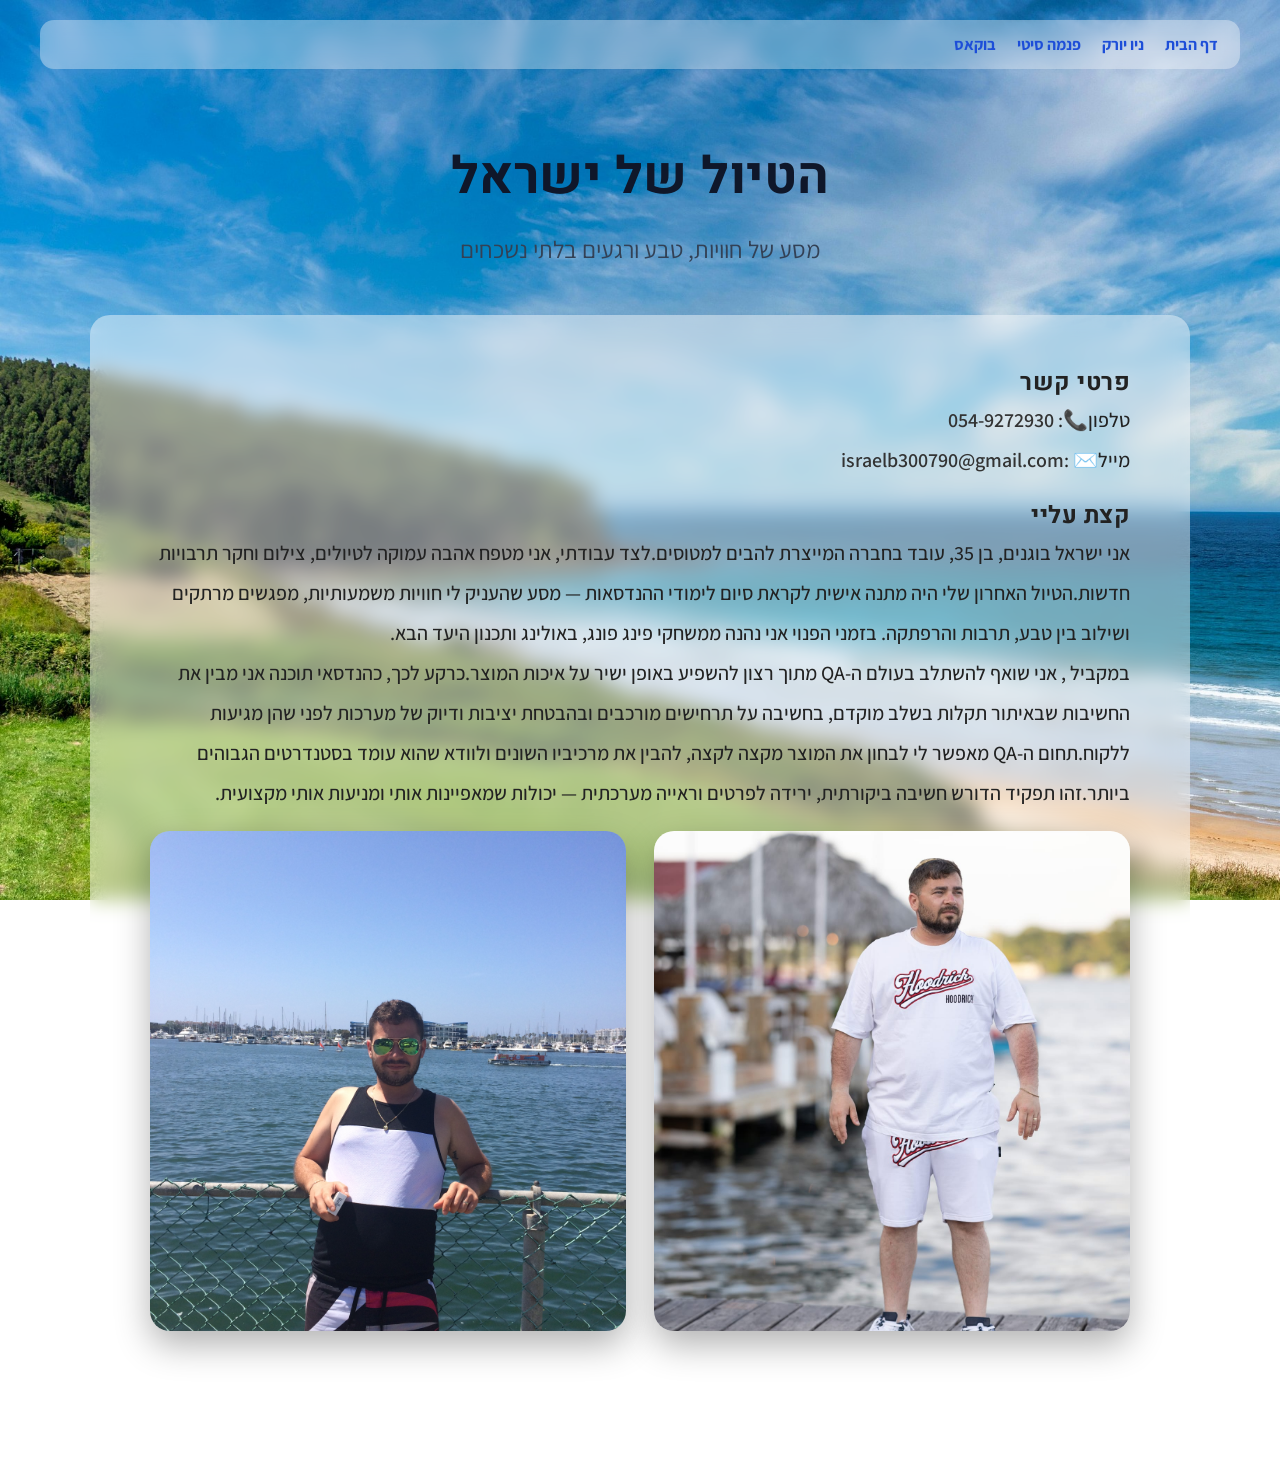
<file: index.html>
<!DOCTYPE html>
<html lang="he">

<head>
    <meta charset="UTF-8">
    <meta name="viewport" content="width=device-width, initial-scale=1.0">
    <title>הטיול של ישראל</title>
    <link rel="stylesheet" href="style.css">
    <link rel="preconnect" href="https://fonts.googleapis.com">
    <link rel="preconnect" href="https://fonts.gstatic.com" crossorigin>
    <link
        href="https://fonts.googleapis.com/css2?family=Heebo:wght@400;500;700&family=Assistant:wght@300;400;600&display=swap"
        rel="stylesheet">

</head>

<body>
    <div class="main-container">
        <header class="hero">
            <nav class="top-nav">
                <a href="index.html">דף הבית</a>
                <a href="newark.html">ניו יורק</a>
                <a href="panama_city.html">פנמה סיטי</a>
                <a href="bocas.html">בוקאס</a>
            </nav>

            <div class="hero-title">

                <h1>הטיול של ישראל</h1>
                <p>מסע של חוויות, טבע ורגעים בלתי נשכחים</p>
            </div>
        </header>

        <section class="about">
            
                <h2>פרטי קשר</h2>
                <p>
                     טלפון📞: <span class="contact-info">054-9272930</span><br>
                     מייל✉️ :<span class="contact-info">israelb300790@gmail.com</span>
                </p>
            
            <h2>קצת עליי</h2>
            <p>
                <span class="highlight-name">אני ישראל בוגנים</span>, בן 35, עובד בחברה המייצרת להבים למטוסים.לצד עבודתי, אני מטפח אהבה עמוקה לטיולים, צילום וחקר תרבויות חדשות.הטיול האחרון שלי היה מתנה אישית לקראת סיום לימודי ההנדסאות — מסע שהעניק לי חוויות משמעותיות, מפגשים מרתקים ושילוב בין טבע, תרבות והרפתקה.
                בזמני הפנוי אני נהנה ממשחקי פינג פונג, באולינג ותכנון היעד הבא.<br>במקביל
                , אני שואף להשתלב בעולם ה‑QA מתוך רצון להשפיע באופן ישיר על איכות המוצר.כרקע לכך, כהנדסאי תוכנה אני מבין את החשיבות שבאיתור תקלות בשלב מוקדם, בחשיבה על תרחישים מורכבים ובהבטחת יציבות ודיוק של מערכות לפני שהן מגיעות ללקוח.תחום ה‑QA 
                מאפשר לי לבחון את המוצר מקצה לקצה, להבין את מרכיביו השונים ולוודא שהוא עומד בסטנדרטים הגבוהים ביותר.זהו תפקיד הדורש חשיבה ביקורתית, ירידה לפרטים וראייה מערכתית — יכולות שמאפיינות אותי ומניעות אותי מקצועית.
            </p>

            <div class="home-gallery">
                <img src="images/Israelbackground1.jpeg" alt="ישראל מטייל">
                <img src="images/Israelbackground2.JPG" alt="ישראל בטיול">
            </div>


        </section>
    </div>

</body>

</html>
</file>
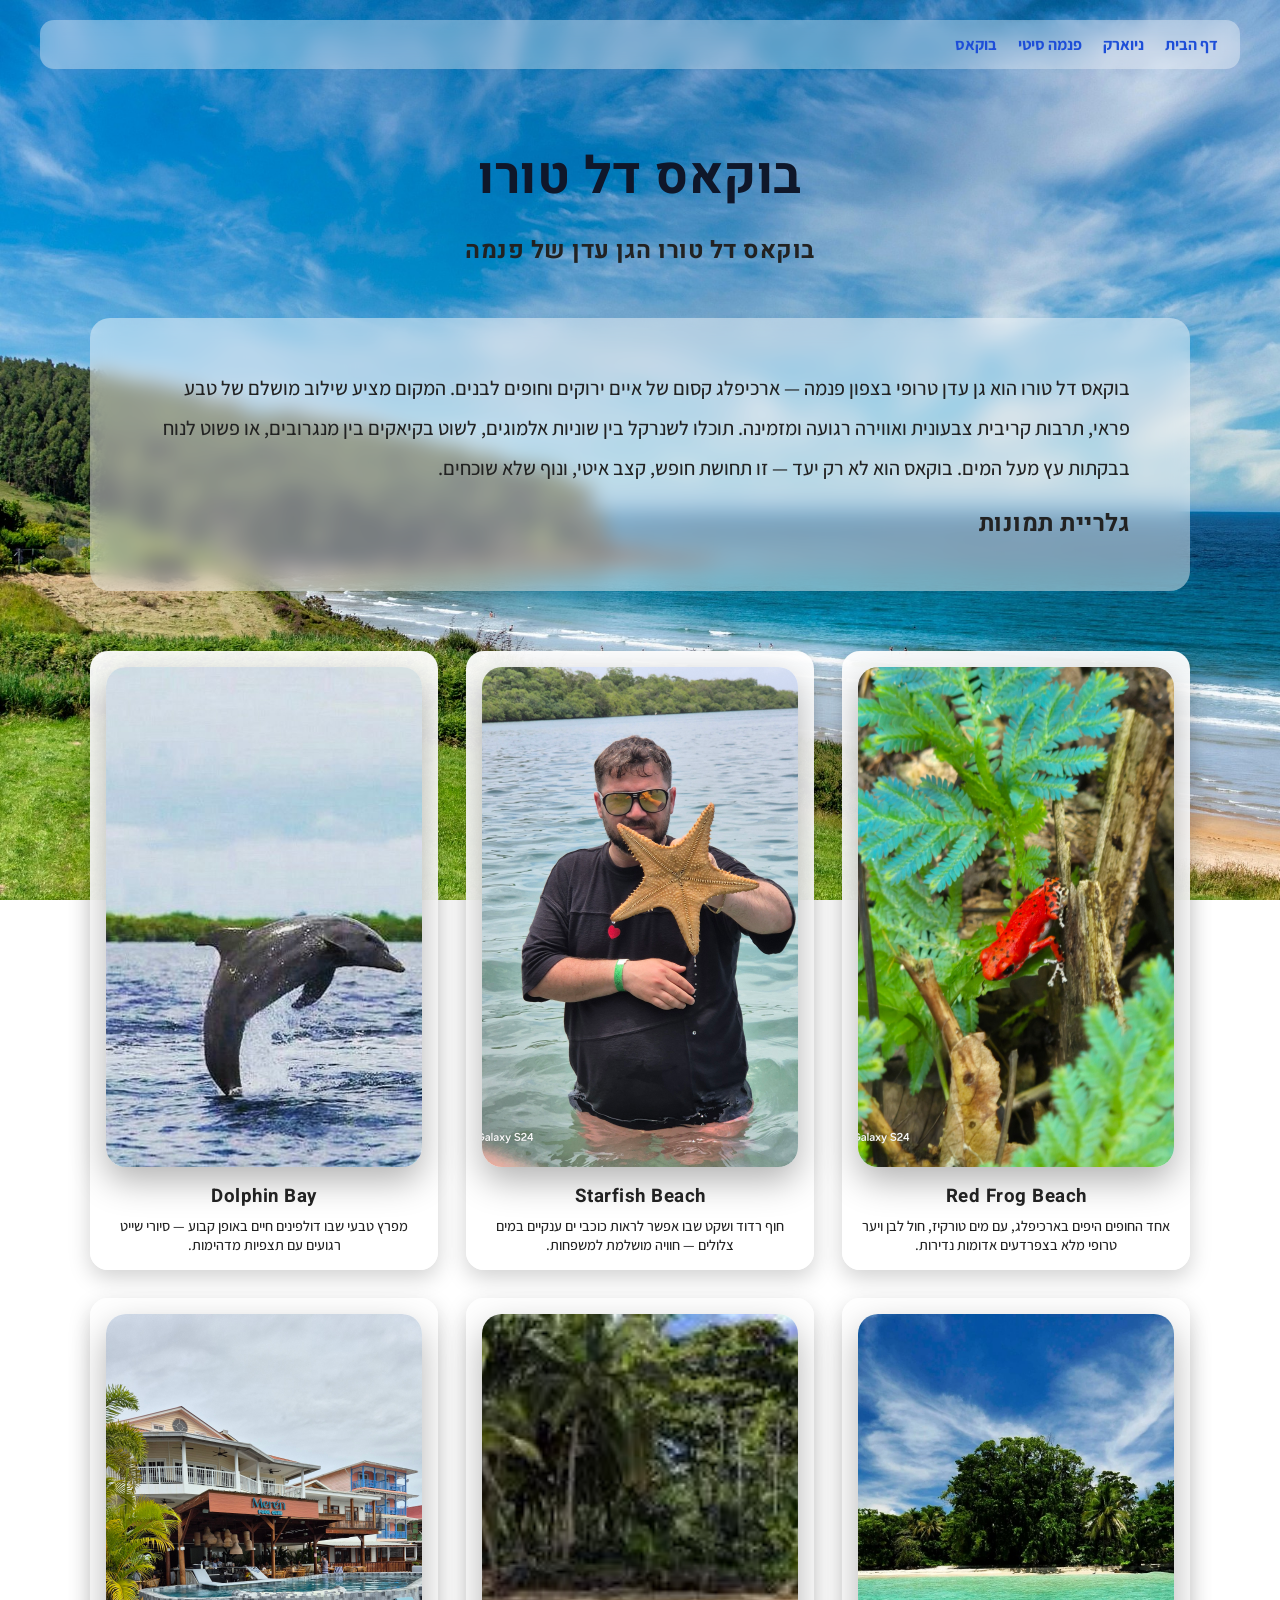
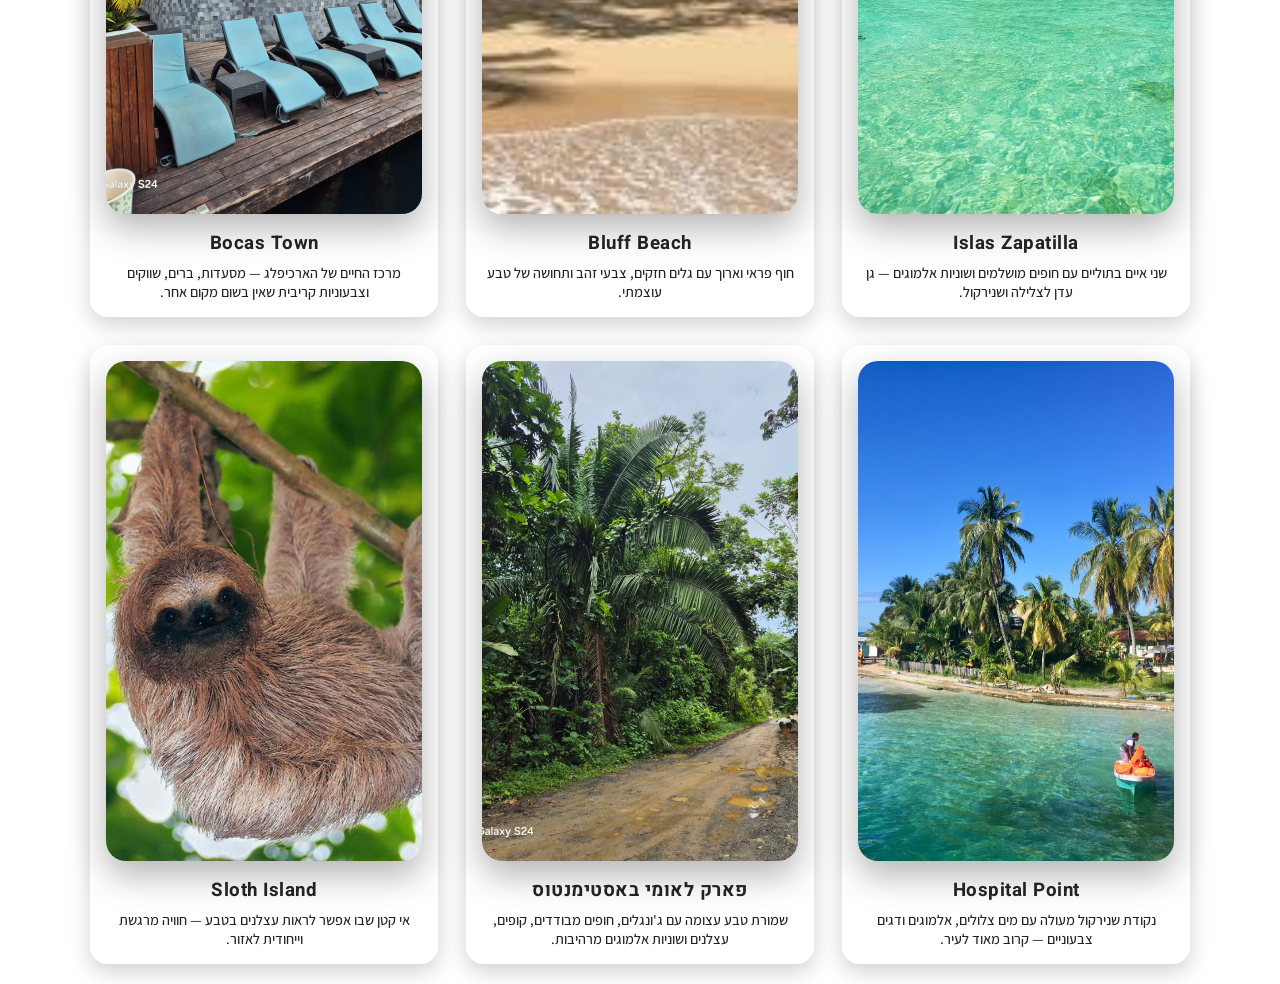
<file: bocas.html>
<!DOCTYPE html>
<html lang="he">

<head>
    <meta charset="UTF-8">
    <meta name="viewport" content="width=device-width, initial-scale=1.0">
    <title>בוקאס דל טורו</title>
    <link rel="stylesheet" href="style.css">
    <link rel="stylesheet" href="style.css">
    <link rel="icon" type="image/png" href="images/a clean, colorful ic.png">
    <link rel="preconnect" href="https://fonts.googleapis.com">
    <link rel="preconnect" href="https://fonts.gstatic.com" crossorigin>
    <link
        href="https://fonts.googleapis.com/css2?family=Heebo:wght@400;500;700&family=Assistant:wght@300;400;600&display=swap"
        rel="stylesheet">
</head>

<body>

    <div class="main-container">
        <header class="hero">
            <nav class="top-nav">
                <a href="index.html">דף הבית</a>
                <a href="newark.html">ניוארק</a>
                <a href="panama_city.html">פנמה סיטי</a>
                <a href="bocas.html">בוקאס</a>
            </nav>
            <div class="hero-title">
                <h1>בוקאס דל טורו</h1>
                <h2>בוקאס דל טורו הגן עדן של פנמה </h2>
            </div>
    </div>
    </header>


    <section class="about">

        <p>
            בוקאס דל טורו הוא גן עדן טרופי בצפון פנמה — ארכיפלג קסום של איים ירוקים וחופים לבנים.
            המקום מציע שילוב מושלם של טבע פראי, תרבות קריבית צבעונית ואווירה רגועה ומזמינה.
            תוכלו לשנרקל בין שוניות אלמוגים, לשוט בקיאקים בין מנגרובים, או פשוט לנוח בבקתות עץ מעל המים.
            בוקאס הוא לא רק יעד — זו תחושת חופש, קצב איטי, ונוף שלא שוכחים.
        </p>
        <h2>גלריית תמונות</h2>
    </section>

    <div class="home-gallery">
        <!-- Red Frog Beach -->
        <div class="place-card">
            <a href="https://en.wikipedia.org/wiki/Bastimentos_Island" target="_blank">
                <img src="images/redfrog.jpg" alt="Red Frog Beach">
                
            </a>
            <h3>Red Frog Beach</h3>
            <p>
                אחד החופים היפים בארכיפלג, עם מים טורקיז, חול לבן ויער טרופי מלא בצפרדעים אדומות נדירות.
            </p>
        </div>

        <!-- Starfish Beach -->
        <div class="place-card">
            <a href="https://en.wikipedia.org/wiki/Starfish_regeneration" target="_blank">
                <img src="images/StarfishBeach.jpg" alt="Starfish Beach">
            </a>
            <h3>Starfish Beach</h3>
            <p>
                חוף רדוד ושקט שבו אפשר לראות כוכבי ים ענקיים במים צלולים — חוויה מושלמת למשפחות.
            </p>
        </div>

        <!-- Dolphin Bay -->
        <div class="place-card">
            <a href="https://en.wikipedia.org/wiki/Bocas_del_Toro_Province" target="_blank">
                <img src="images/bahia-de-los-delfines.jpg" alt="Dolphin Bay">
            </a>
            <h3>Dolphin Bay</h3>
            <p>
                מפרץ טבעי שבו דולפינים חיים באופן קבוע — סיורי שייט רגועים עם תצפיות מדהימות.
            </p>
        </div>

        <!-- Zapatilla Islands -->
        <div class="place-card">
            <a href="https://es.wikipedia.org/wiki/Archivo:Nationalpark_Zapatilla_Panama.jpg" target="_blank">
                <img src="images/islas zapatillas.jpg" alt="Zapatilla Islands">
            </a>
            <h3>Islas Zapatilla</h3>
            <p>
                שני איים בתוליים עם חופים מושלמים ושוניות אלמוגים — גן עדן לצלילה ושנירקול.
            </p>
        </div>

        <!-- Bluff Beach -->
        <div class="place-card">
            <a href="https://www.tripadvisor.com/Attraction_Review-g12198669-d4324156-Reviews-or50-Playa_Bluff-Bluff_Beach_Isla_Colon_Bocas_del_Toro_Province.html" target="_blank">
                <img src="images/bluff beach panama.jpg" alt="Bluff Beach">
            </a>
            <h3>Bluff Beach</h3>
            <p>
                חוף פראי וארוך עם גלים חזקים, צבעי זהב ותחושה של טבע עוצמתי.
            </p>
        </div>

        <!-- Bocas Town -->
        <div class="place-card">
            <a href="https://he.wikipedia.org/wiki/%D7%90%D7%A8%D7%9B%D7%99%D7%A4%D7%9C%D7%92_%D7%91%D7%95%D7%A7%D7%90%D7%A1_%D7%93%D7%9C_%D7%98%D7%95%D7%A8%D7%95" target="_blank">
                <img src="images/Bocas Town.jpg" alt="Bocas Town">
            </a>
            <h3>Bocas Town</h3>
            <p>
                מרכז החיים של הארכיפלג — מסעדות, ברים, שווקים וצבעוניות קריבית שאין בשום מקום אחר.
            </p>
        </div>

        <!-- Hospital Point -->
        <div class="place-card">
            <a href="https://en.wikipedia.org/wiki/Hospital_Point" target="_blank">
                <img src="images/hospital point.jpg" alt="Hospital Point">
            </a>
            <h3>Hospital Point</h3>
            <p>
                נקודת שנירקול מעולה עם מים צלולים, אלמוגים ודגים צבעוניים — קרוב מאוד לעיר.
            </p>
        </div>

        <!-- Bastimentos National Park -->
        <div class="place-card">
            <a href="https://en.wikipedia.org/wiki/Isla_Bastimentos_National_Marine_Park" target="_blank">
                <img src="images/Bastimentos Park.jpg" alt="Bastimentos National Park">
            </a>
            <h3>פארק לאומי באסטימנטוס</h3>
            <p>
                שמורת טבע עצומה עם ג'ונגלים, חופים מבודדים, קופים, עצלנים ושוניות אלמוגים מרהיבות.
            </p>
        </div>

        <!-- Sloth Island -->
        <div class="place-card">
            <a href="https://en.wikipedia.org/wiki/Sloth" target="_blank">
                <img src="images/Sloth Island.jpeg" alt="Sloth Island">
            </a>
            <h3>Sloth Island</h3>
            <p>
                אי קטן שבו אפשר לראות עצלנים בטבע — חוויה מרגשת וייחודית לאזור.
            </p>
        </div>
    </div>


</body>

</html>
</file>
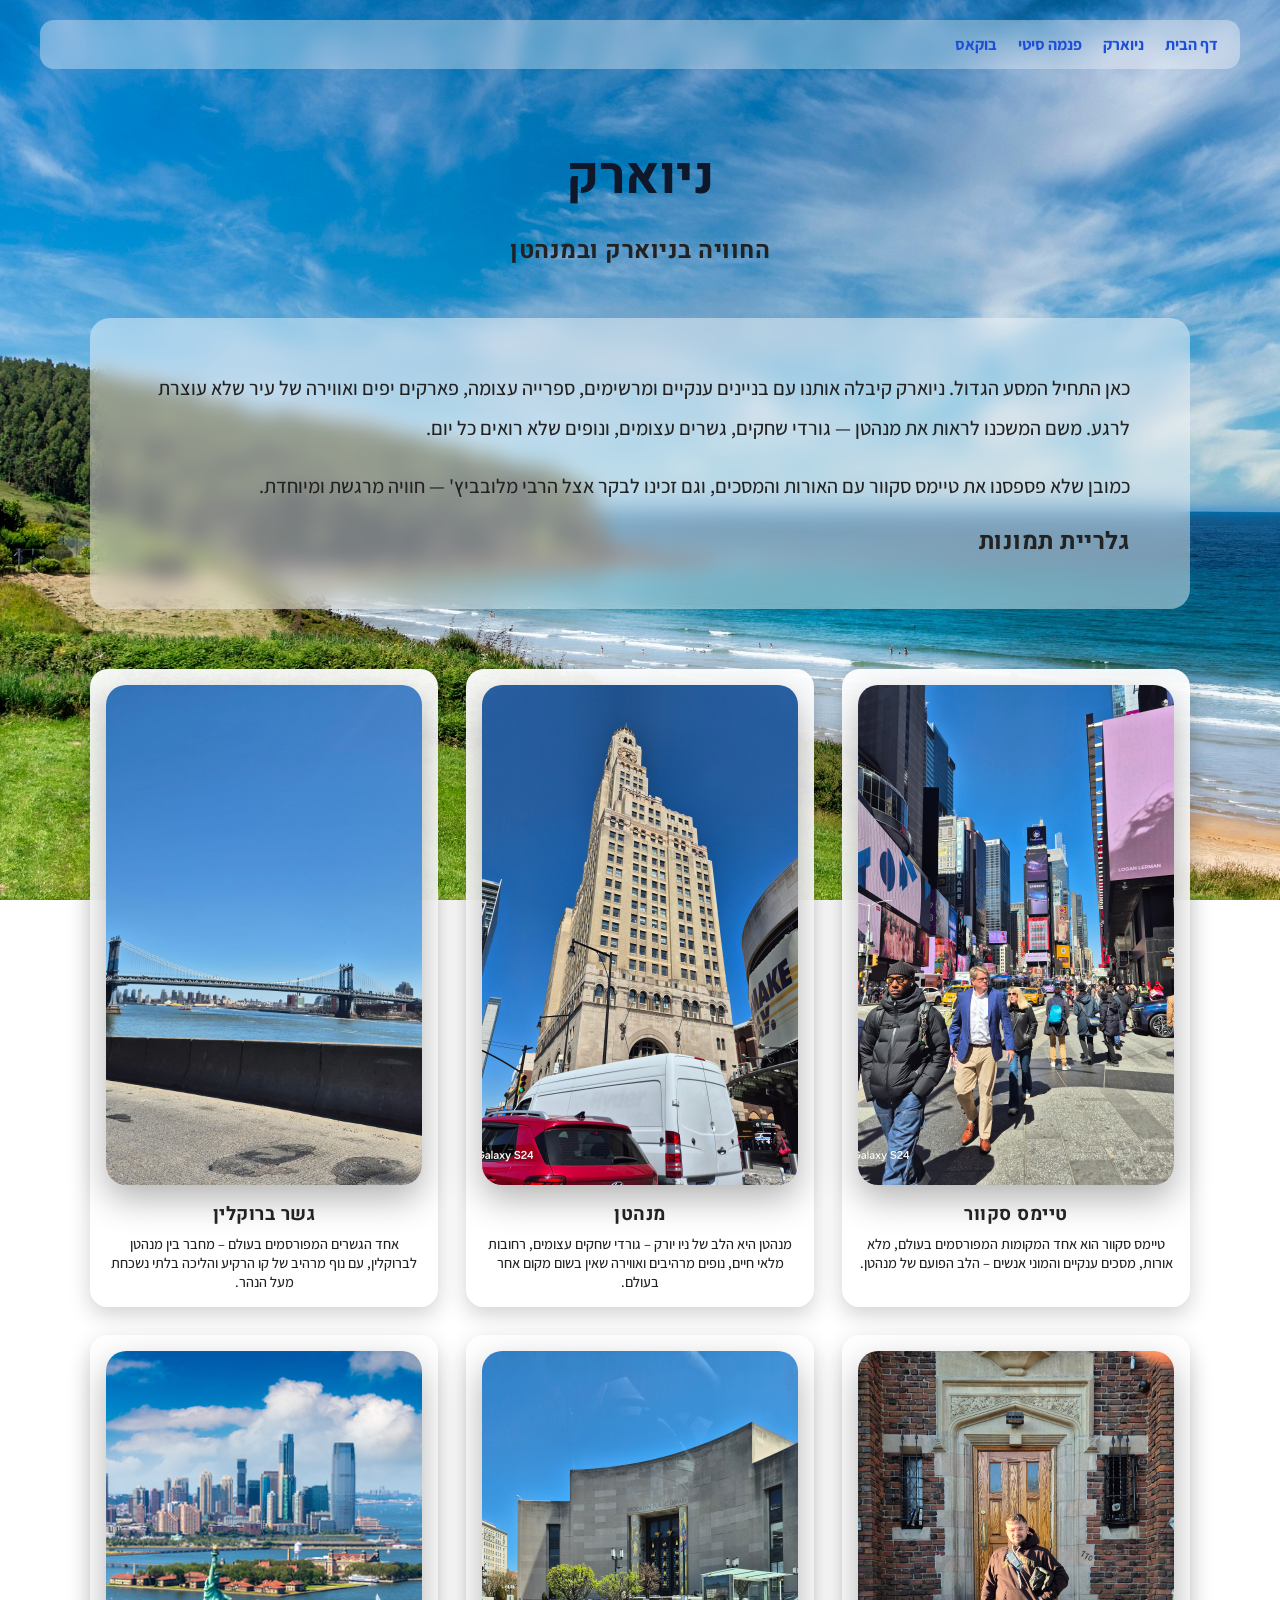
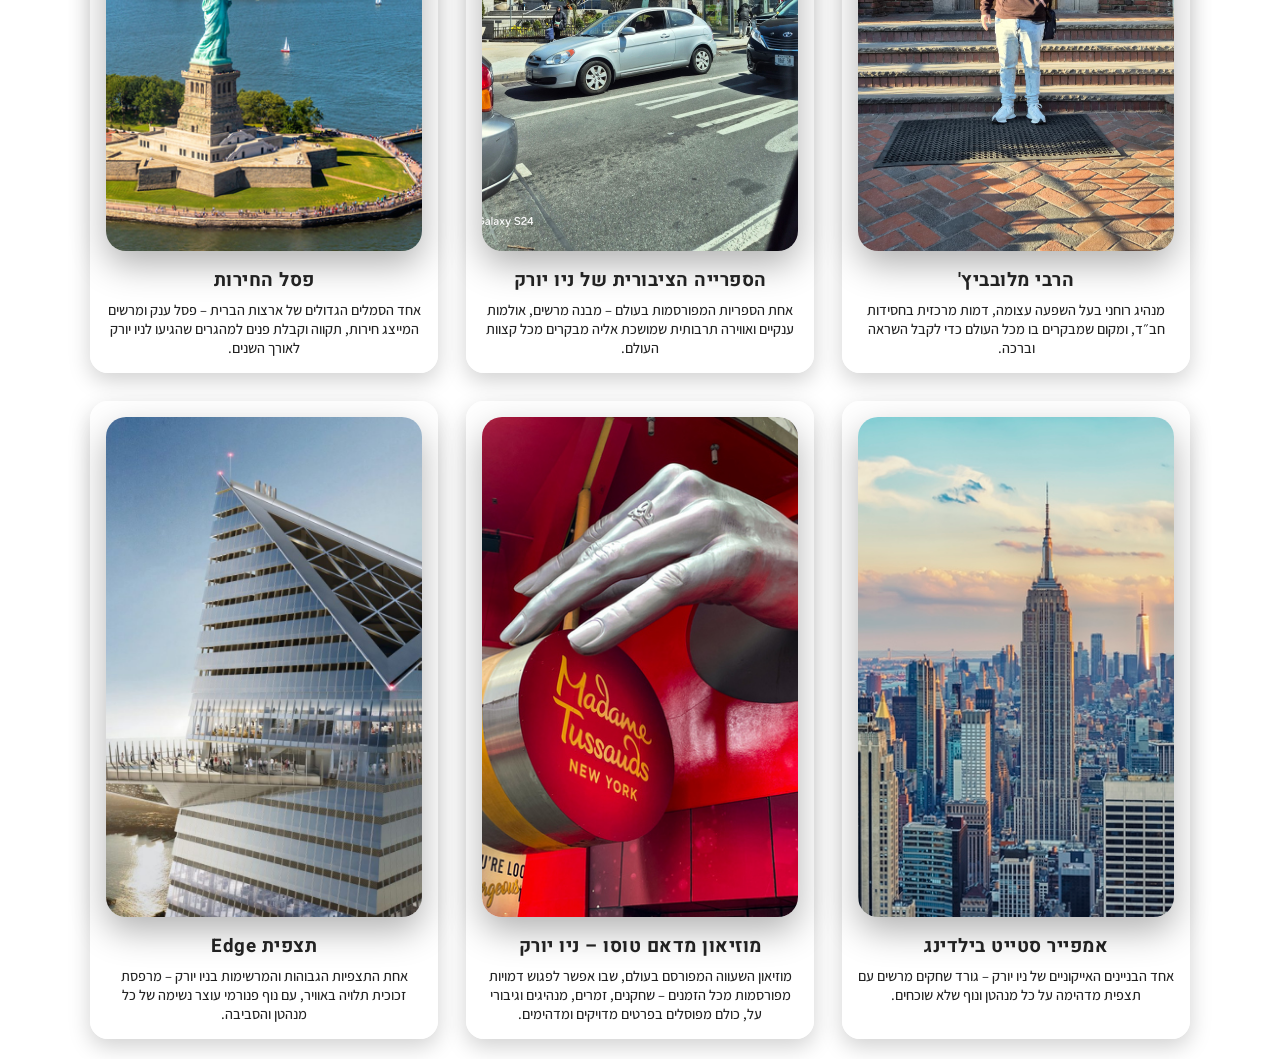
<file: newark.html>
<!DOCTYPE html>
<html lang="he">

<head>
    <meta charset="UTF-8">
    <meta name="viewport" content="width=device-width, initial-scale=1.0">
    <title>ניוארק</title>
    <link rel="stylesheet" href="style.css">
    <link rel="icon" type="image/png" href="images/statue-icon.png">
    <link rel="preconnect" href="https://fonts.googleapis.com">
    <link rel="preconnect" href="https://fonts.gstatic.com" crossorigin>
    <link
        href="https://fonts.googleapis.com/css2?family=Heebo:wght@400;500;700&family=Assistant:wght@300;400;600&display=swap"
        rel="stylesheet">
</head>

<body>
    <div class="main-container">
        <header class="hero">
            <nav class="top-nav">
                <a href="index.html">דף הבית</a>
                <a href="newark.html">ניוארק</a>
                <a href="panama_city.html">פנמה סיטי</a>
                <a href="bocas.html">בוקאס</a>
            </nav>
            <div class="hero-title">
                <h1>ניוארק</h1>
                <h2>החוויה בניוארק ובמנהטן</h2>
            </div>
    </div>
    </header>
    <section class="about">

        <p>
            כאן התחיל המסע הגדול. ניוארק קיבלה אותנו עם בניינים ענקיים ומרשימים,
            ספרייה עצומה, פארקים יפים ואווירה של עיר שלא עוצרת לרגע.
            משם המשכנו לראות את מנהטן — גורדי שחקים, גשרים עצומים,
            ונופים שלא רואים כל יום.
        </p>
        <p>
            כמובן שלא פספסנו את טיימס סקוור עם האורות והמסכים,
            וגם זכינו לבקר אצל הרבי מלובביץ' — חוויה מרגשת ומיוחדת.
        </p>
        <h2>גלריית תמונות</h2>
    </section>



    <div class="home-gallery">

        <!-- טיימס סקוור -->
        <div class="place-card">
            <a href="https://he.wikipedia.org/wiki/טיימס_סקוור" target="_blank">
                <img src="images/TimesSquareManhattan.jpg" alt="טיימס סקוור">
            </a>
            <h3>טיימס סקוור</h3>
            <p>
                טיימס סקוור הוא אחד המקומות המפורסמים בעולם,
                מלא אורות, מסכים ענקיים והמוני אנשים – הלב הפועם של מנהטן.
            </p>
        </div>


        <!-- מנהטן -->
        <div class="place-card">
            <a href="https://he.wikipedia.org/wiki/מנהטן" target="_blank">
                <img src="images/AbuildinginManhattan.jpg" alt="מנהטן">
            </a>
            <h3>מנהטן</h3>
            <p>
                מנהטן היא הלב של ניו יורק – גורדי שחקים עצומים, רחובות מלאי חיים,
                נופים מרהיבים ואווירה שאין בשום מקום אחר בעולם.
            </p>
        </div>


        <!-- גשרים בניו יורק -->
        <div class="place-card">
            <a href="https://he.wikipedia.org/wiki/גשר_ברוקלין" target="_blank">
                <img src="images/BrooklynBridge.jpg" alt="גשר ברוקלין">
            </a>
            <h3>גשר ברוקלין</h3>
            <p>
                אחד הגשרים המפורסמים בעולם – מחבר בין מנהטן לברוקלין,
                עם נוף מרהיב של קו הרקיע והליכה בלתי נשכחת מעל הנהר.
            </p>
        </div>

        <!-- הרבי מלובביץ' -->
        <div class="place-card">
            <a href="https://he.wikipedia.org/wiki/מנחם_מנדל_שניאורסון" target="_blank">
                <img src="images/rabi1_770.jpg" alt="הרבי מלובביץ">
            </a>
            <h3>הרבי מלובביץ'</h3>
            <p>
                מנהיג רוחני בעל השפעה עצומה, דמות מרכזית בחסידות חב״ד,
                ומקום שמבקרים בו מכל העולם כדי לקבל השראה וברכה.
            </p>
        </div>

        <!-- ספרייה ציבורית -->
        <div class="place-card">
            <a href="https://he.wikipedia.org/wiki/הספרייה_הציבורית_של_ניו_יורק" target="_blank">
                <img src="images/NewYorkLibrary.jpg" alt="הספרייה הציבורית של ניו יורק">
            </a>
            <h3>הספרייה הציבורית של ניו יורק</h3>
            <p>
                אחת הספריות המפורסמות בעולם – מבנה מרשים, אולמות ענקיים ואווירה תרבותית
                שמושכת אליה מבקרים מכל קצוות העולם.
            </p>
        </div>
        <div class="place-card">
            <a href="https://he.wikipedia.org/wiki/פסל_החירות" target="_blank">
                <img src="images/StatueofLiberty.jpg" alt="פסל החירות">
            </a>
            <h3>פסל החירות</h3>
            <p>
                אחד הסמלים הגדולים של ארצות הברית – פסל ענק ומרשים המייצג חירות, תקווה
                וקבלת פנים למהגרים שהגיעו לניו יורק לאורך השנים.
            </p>
        </div>
        <div class="place-card">
            <a href="https://he.wikipedia.org/wiki/אמפייר_סטייט_בילדינג" target="_blank">
                <img src="images/MotherPowerBuilding.jpg" alt="אמפייר סטייט בילדינג">
            </a>
            <h3>אמפייר סטייט בילדינג</h3>
            <p>
                אחד הבניינים האייקוניים של ניו יורק – גורד שחקים מרשים עם תצפית מדהימה
                על כל מנהטן ונוף שלא שוכחים.
            </p>
        </div>
        <div class="place-card">
            <a href="https://he.wikipedia.org/wiki/מדאם_טוסו" target="_blank">
                <img src="images/DelTussaudsMuseum.jpg" alt="מוזיאון מדאם טוסו ניו יורק">
            </a>
            <h3>מוזיאון מדאם טוסו – ניו יורק</h3>
            <p>
                מוזיאון השעווה המפורסם בעולם, שבו אפשר לפגוש דמויות מפורסמות
                מכל הזמנים – שחקנים, זמרים, מנהיגים וגיבורי על, כולם מפוסלים
                בפרטים מדויקים ומדהימים.
            </p>
        </div>

        <div class="place-card">
            <a href="https://he.wikipedia.org/wiki/הדג'" target="_blank">
                <img src="images/TheFishObservationTower.jpg" alt="תצפית Edge ניו יורק">
            </a>
            <h3>תצפית Edge</h3>
            <p>
                אחת התצפיות הגבוהות והמרשימות בניו יורק – מרפסת זכוכית תלויה באוויר,
                עם נוף פנורמי עוצר נשימה של כל מנהטן והסביבה.
            </p>
        </div>


    </div>

</body>

</html>
</file>
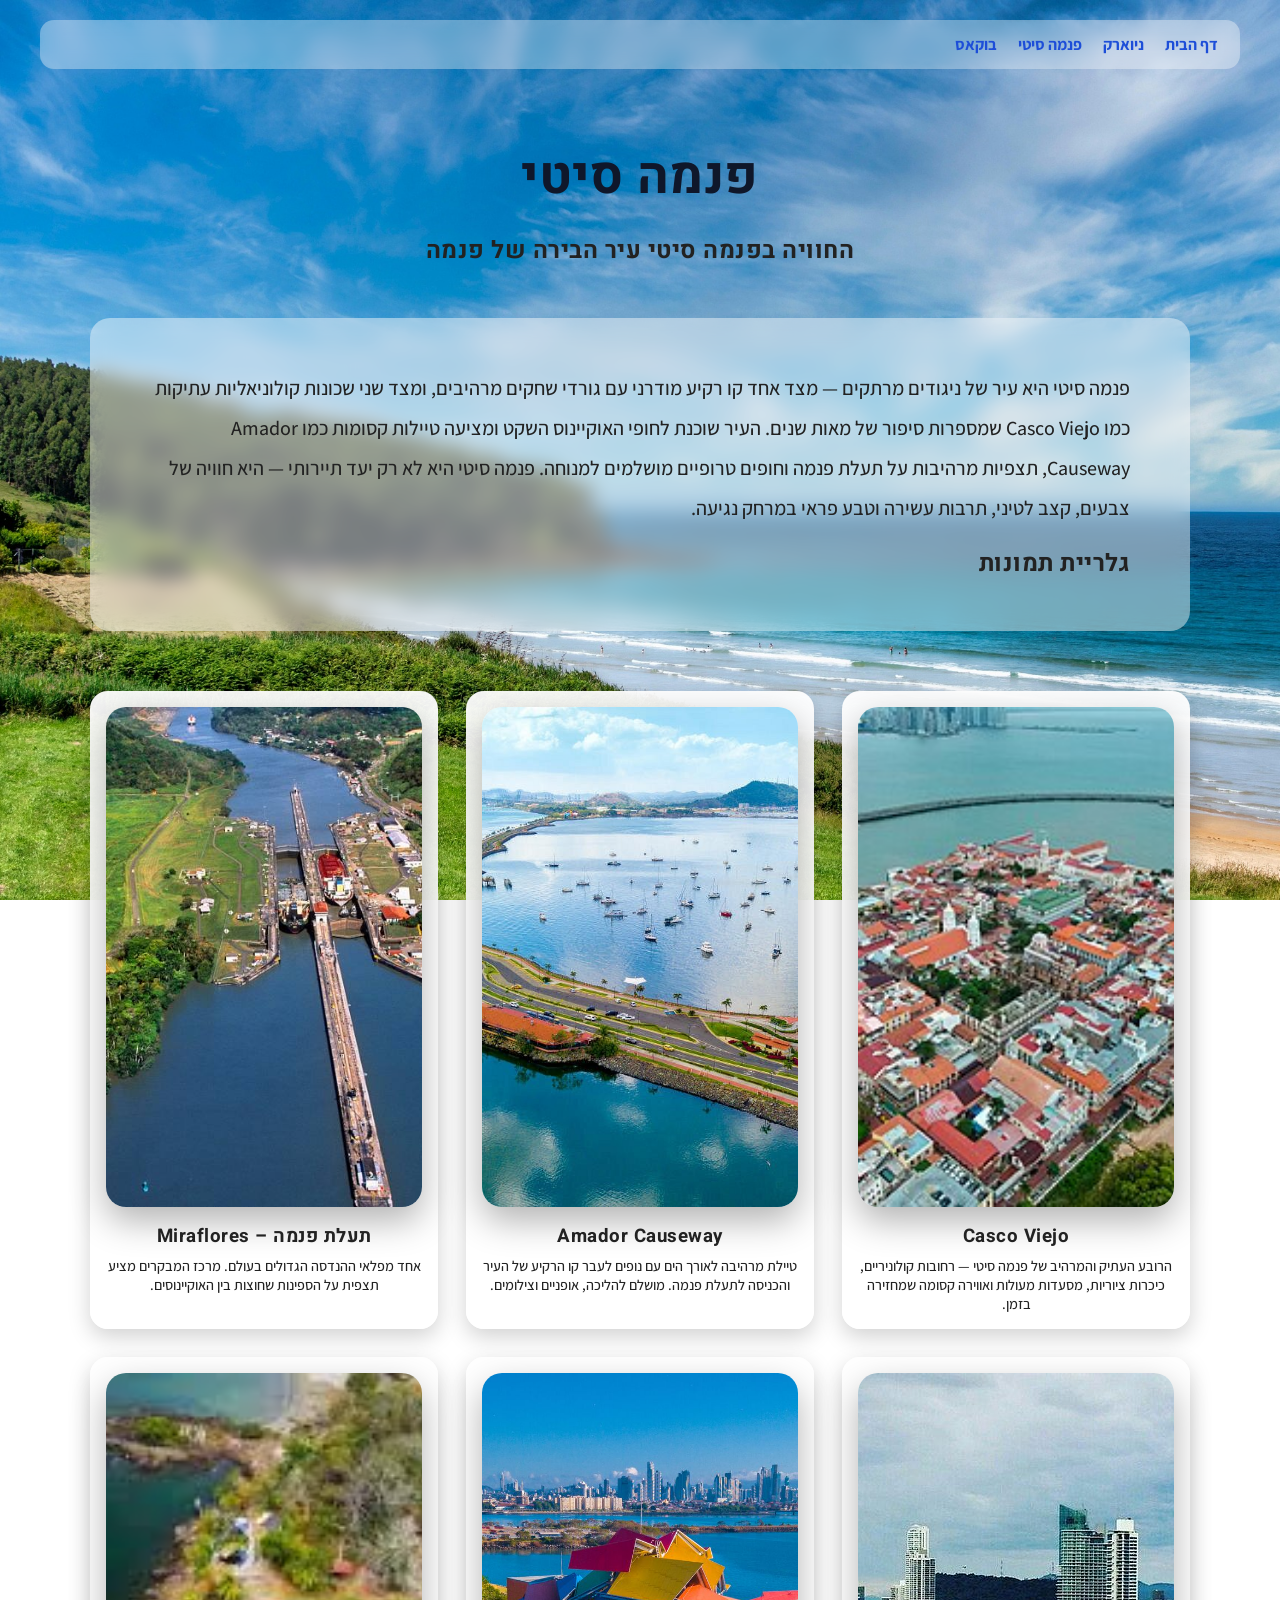
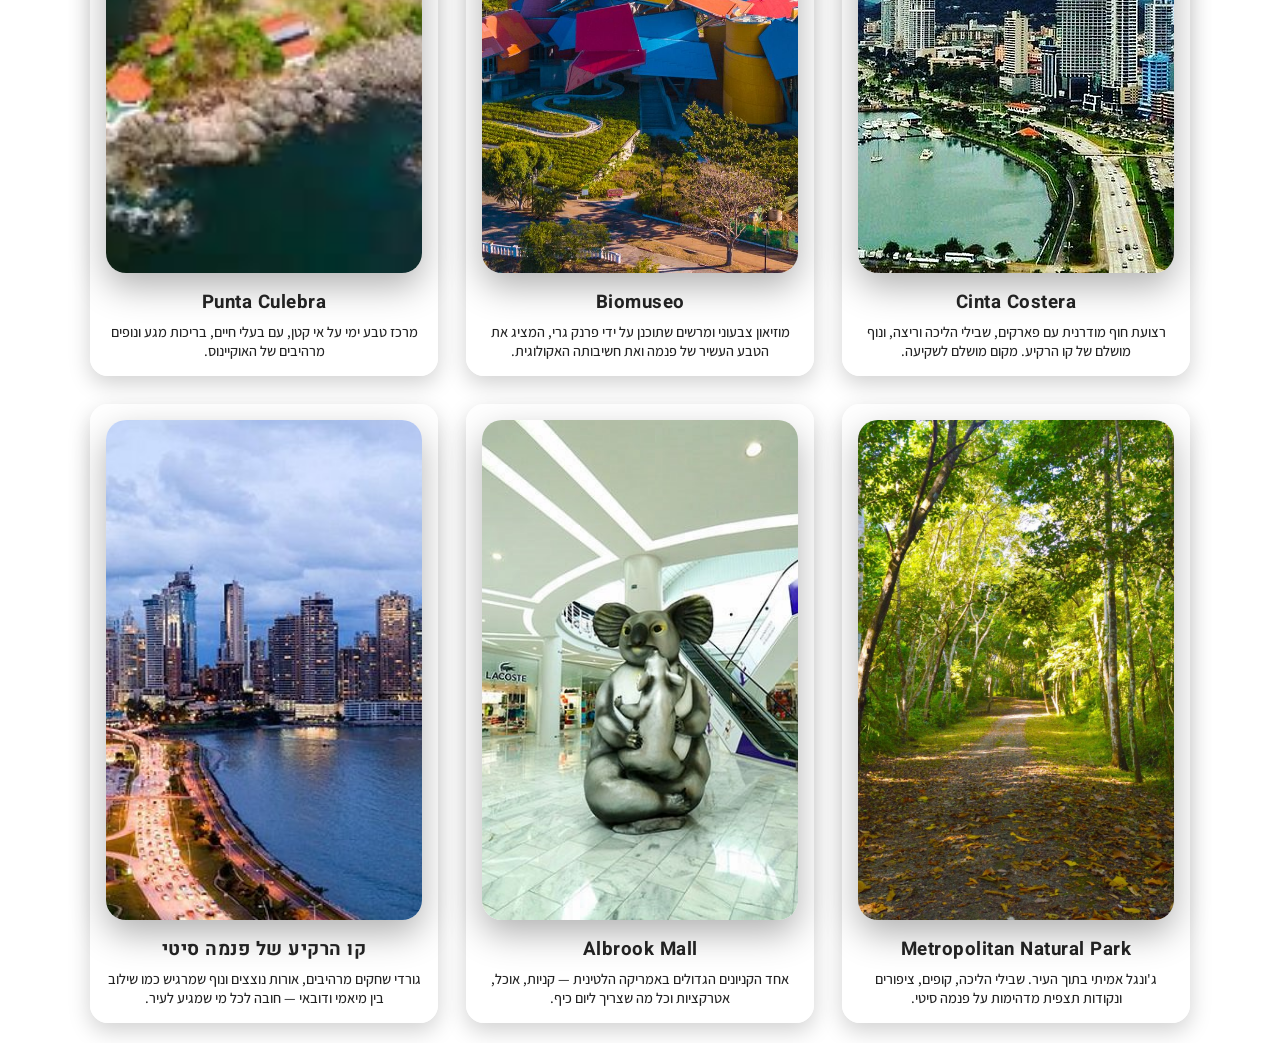
<file: panama_city.html>
<!DOCTYPE html>
<html lang="he">

<head>
    <meta charset="UTF-8">
    <meta name="viewport" content="width=device-width, initial-scale=1.0">
    <title>פנמה סיטי</title>
    <link rel="stylesheet" href="style.css">
    <link rel="icon" type="image/png" href="images/an icon-style illust.png">
    <link rel="preconnect" href="https://fonts.googleapis.com">
    <link rel="preconnect" href="https://fonts.gstatic.com" crossorigin>
    <link
        href="https://fonts.googleapis.com/css2?family=Heebo:wght@400;500;700&family=Assistant:wght@300;400;600&display=swap"
        rel="stylesheet">
</head>

<body>

    <div class="main-container">
        <header class="hero">
            <nav class="top-nav">
                <a href="index.html">דף הבית</a>
                <a href="newark.html">ניוארק</a>
                <a href="panama_city.html">פנמה סיטי</a>
                <a href="bocas.html">בוקאס</a>
            </nav>
            <div class="hero-title">
                <h1>פנמה סיטי</h1>
                <h2>החוויה בפנמה סיטי עיר הבירה של פנמה</h2>
            </div>
    </div>
    </header>
    <section class="about">

        <p>
            פנמה סיטי היא עיר של ניגודים מרתקים — מצד אחד קו רקיע מודרני עם גורדי שחקים מרהיבים,
            ומצד שני שכונות קולוניאליות עתיקות כמו Casco Viejo שמספרות סיפור של מאות שנים.
            העיר שוכנת לחופי האוקיינוס השקט ומציעה טיילות קסומות כמו Amador Causeway,
            תצפיות מרהיבות על תעלת פנמה וחופים טרופיים מושלמים למנוחה.
            פנמה סיטי היא לא רק יעד תיירותי — היא חוויה של צבעים, קצב לטיני,
            תרבות עשירה וטבע פראי במרחק נגיעה.
        </p>
        <h2>גלריית תמונות</h2>
    </section>
    <div class="home-gallery">
        <div class="place-card">
            <a href="https://en.wikipedia.org/wiki/Casco_Viejo,_Panama" target="_blank">
                <img src="images/Casco_Antiguo_(San_Felipe)_-_Pamama.jpg" alt="קסקו וייחו">
            </a>
            <h3>Casco Viejo</h3>
            <p>
                הרובע העתיק והמרהיב של פנמה סיטי — רחובות קולוניריים, כיכרות ציוריות,
                מסעדות מעולות ואווירה קסומה שמחזירה בזמן.
            </p>
        </div>

        <div class="place-card">
            <a href="https://en.wikipedia.org/wiki/Amador_Causeway" target="_blank">
                <img src="images/amador.jpg" alt="אמדור קוסווי">
            </a>
            <h3>Amador Causeway</h3>
            <p>
                טיילת מרהיבה לאורך הים עם נופים לעבר קו הרקיע של העיר והכניסה לתעלת פנמה.
                מושלם להליכה, אופניים וצילומים.
            </p>
        </div>

        <div class="place-card">
            <a href="https://he.wikipedia.org/wiki/תעלת_פנמה" target="_blank">
                <img src="images/panamacanalzone.jpg" alt="תעלת פנמה">
            </a>
            <h3>תעלת פנמה – Miraflores</h3>
            <p>
                אחד מפלאי ההנדסה הגדולים בעולם. מרכז המבקרים מציע תצפית על הספינות
                שחוצות בין האוקיינוסים.
            </p>
        </div>

        <div class="place-card">
            <a href="https://en.wikipedia.org/wiki/Cinta_Costera" target="_blank">
                <img src="images/cinta-costera.jpg" alt="סינטה קוסטרה">
            </a>
            <h3>Cinta Costera</h3>
            <p>
                רצועת חוף מודרנית עם פארקים, שבילי הליכה וריצה, ונוף מושלם של קו הרקיע.
                מקום מושלם לשקיעה.
            </p>
        </div>

        <div class="place-card">
            <a href="https://en.wikipedia.org/wiki/Biomuseo" target="_blank">
                <img src="images/large_Biomuseo.jpg" alt="ביומוזיאו">
            </a>
            <h3>Biomuseo</h3>
            <p>
                מוזיאון צבעוני ומרשים שתוכנן על ידי פרנק גרי, המציג את הטבע העשיר של פנמה
                ואת חשיבותה האקולוגית.
            </p>
        </div>

        <div class="place-card">
            <a href="https://es.wikipedia.org/wiki/Centro_de_Exhibiciones_Marinas_de_Punta_Culebra" target="_blank">
                <img src="images/punta culebra.jpg" alt="פונטה קולברה">
            </a>
            <h3>Punta Culebra</h3>
            <p>
                מרכז טבע ימי על אי קטן, עם בעלי חיים, בריכות מגע ונופים מרהיבים של האוקיינוס.
            </p>
        </div>

        <div class="place-card">
            <a href="https://en.wikipedia.org/wiki/Metropolitan_Natural_Park" target="_blank">
                <img src="images/Metropolitan Natural Park.jpg" alt="פארק מטרופוליטן">
            </a>
            <h3>Metropolitan Natural Park</h3>
            <p>
                ג'ונגל אמיתי בתוך העיר. שבילי הליכה, קופים, ציפורים ונקודות תצפית מדהימות
                על פנמה סיטי.
            </p>
        </div>

        <div class="place-card">
            <a href="https://en.wikipedia.org/wiki/Albrook_Mall" target="_blank">
                <img src="images/albrook-mall.jpg" alt="אלברוק מול">
            </a>
            <h3>Albrook Mall</h3>
            <p>
                אחד הקניונים הגדולים באמריקה הלטינית — קניות, אוכל, אטרקציות
                וכל מה שצריך ליום כיף.
            </p>
        </div>

        <div class="place-card">
            <a href="https://he.wikipedia.org/wiki/%D7%A4%D7%A0%D7%9E%D7%94_%D7%A1%D7%99%D7%98%D7%99" target="_blank">
                <img src="images/pnama-city.jpg" alt="קו הרקיע של פנמה סיטי">
            </a>
            <h3>קו הרקיע של פנמה סיטי</h3>
            <p>
                גורדי שחקים מרהיבים, אורות נוצצים ונוף שמרגיש כמו שילוב בין מיאמי ודובאי —
                חובה לכל מי שמגיע לעיר.
            </p>
        </div>
    </div>

</body>

</html>
</file>
<file: style.css>
/* =========================
   RESET
========================= */
* {
    box-sizing: border-box;
    margin: 0;
    padding: 0;
}

/* =========================
   GLOBAL
========================= */
body {
    min-height: 100vh;
    padding: 20px;
    direction: rtl;
    text-align: right;
    font-family: 'Assistant', Arial, sans-serif;
    font-weight: 500;
    color: #222;

    background-image: url('images/travel.jpg');
    background-size: cover;
    background-position: center;
    background-repeat: no-repeat;
    background-attachment: fixed;
}

h1, h2, h3 {
    font-family: 'Heebo', sans-serif;
    font-weight: 700;
    letter-spacing: 0.5px;
}

/* =========================
   MAIN CONTAINER
========================= */
.main-container {
    max-width: 1200px;
    margin: 0 auto;
}

/* =========================
   NAVIGATION
========================= */
nav {
    background: rgba(255, 255, 255, 0.35);
    backdrop-filter: blur(8px);
    padding: 14px 22px;
    border-radius: 14px;
    margin-bottom: 40px;
}

nav a {
    color: #1d4ed8;
    margin-left: 18px;
    text-decoration: none;
    font-weight: 700;
}

nav a:hover {
    text-decoration: underline;
}

/* =========================
   HERO TITLE
========================= */
.hero-title {
    min-height: calc(20vh - 100px);
    display: flex;
    flex-direction: column;
    justify-content: center;
    align-items: center;
    text-align: center;
    padding: 30px 10px;
    margin-bottom: 20px;
}

.hero-title h1 {
    font-size: 3.2rem;
    color: #0f172a;
    margin-bottom: 18px;
}

.hero-title p {
    font-size: 1.5rem;
    color: #334155;
    font-weight: 400;
    max-width: 700px;
}

@media (max-width: 768px) {
    .hero-title h1 {
        font-size: 2.6rem;
    }

    .hero-title p {
        font-size: 1.2rem;
    }
}

/* =========================
   ABOUT / STORY SECTIONS
========================= */
.about,
.story {
    max-width: 1100px;
    margin: 0 auto 60px;
    background: rgba(255, 255, 255, 0.45);
    backdrop-filter: blur(10px);
    padding: 50px 60px;
    border-radius: 20px;
}

.about p,
.story p {
    font-size: 1.25rem;
    line-height: 2;
    color: #222;
    margin-bottom: 18px;
}

@media (max-width: 768px) {
    .about,
    .story {
        padding: 22px;
    }

    .about p,
    .story p {
        font-size: 1.1rem;
    }
}

/* =========================
   HOME GALLERY
========================= */
.home-gallery {
    max-width: 1100px;
    margin:auto;
    display: grid;
    grid-template-columns: repeat(auto-fit, minmax(280px, 1fr));
    gap: 28px;
}

/* =========================
   PLACE CARD
========================= */
.place-card {
    width: 100%;
    background: rgba(255,255,255,0.95);
    border-radius: 18px;
    padding: 16px;
    text-align: center;
    box-shadow: 0 8px 22px rgba(0,0,0,0.18);
    transition: transform 0.3s ease;
}

.place-card:hover {
    transform: translateY(-6px);
}

.place-card img {
    width: 100%;
    height: 180px;
    object-fit: cover;
    border-radius: 14px;
    margin-bottom: 10px;
}

.place-card h3 {
    margin-bottom: 6px;
}

.place-card p {
    font-size: 0.9rem;
}

/* =========================
   HOME GALLERY IMAGES (BIG)
========================= */
.home-gallery img {
    width: 100%;
    height: 500px;
    object-fit: cover;
    border-radius: 20px;
    box-shadow: 0 14px 35px rgba(0,0,0,0.3);
    transition: transform 0.4s ease, box-shadow 0.4s ease;
}

.home-gallery img:hover {
    transform: translateY(-8px) scale(1.03);
    box-shadow: 0 22px 55px rgba(0,0,0,0.4);
}



.contact {
    background-color: #f5f5f5;
    padding: 25px;
    border-radius: 12px;
    margin-top: 40px;
    text-align: right;
    font-family: 'Heebo', sans-serif;
}

.contact h2 {
    margin-bottom: 10px;
    font-weight: 700;
}

.contact-info {
    font-weight: 600;
    color: #333;
}
</file>
